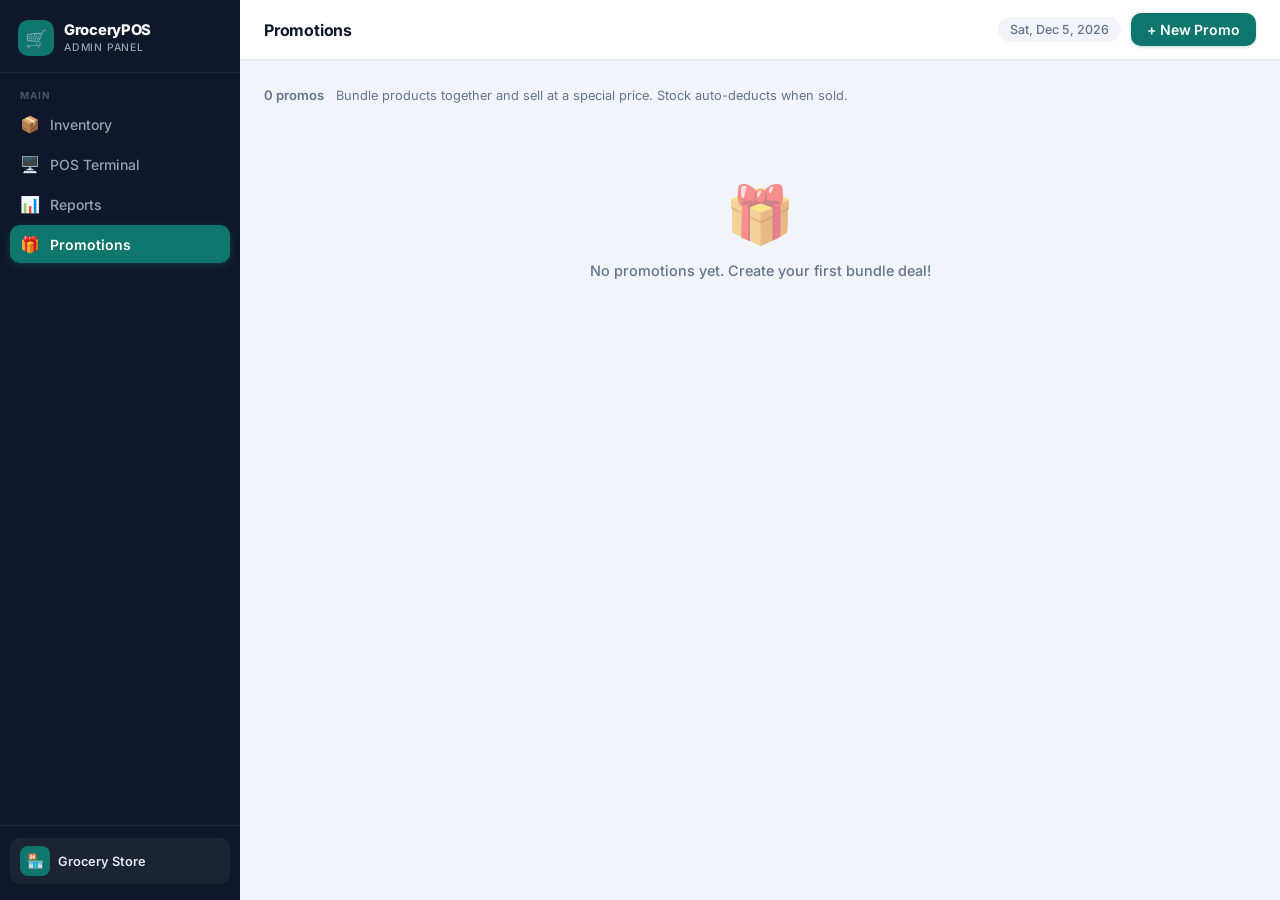
<file: promos.html>
<!DOCTYPE html>
<html lang="en">
<head>
  <meta charset="UTF-8" />
  <meta name="viewport" content="width=device-width, initial-scale=1.0" />
  <title>Promotions — GroceryPOS</title>
  <link rel="stylesheet" href="admin.css" />
  <style>
    /* ── Promos Grid ─────────────────────────────────────── */
    .promos-grid {
      display: grid;
      grid-template-columns: repeat(auto-fill, minmax(300px, 1fr));
      gap: 14px;
    }

    .promo-card {
      background: var(--surface);
      border: 1px solid var(--border-light);
      border-radius: var(--r-lg);
      box-shadow: var(--shadow);
      overflow: hidden;
      display: flex; flex-direction: column;
      transition: box-shadow 0.15s;
    }
    .promo-card:hover { box-shadow: 0 4px 18px rgba(0,0,0,0.1); }
    .promo-card.inactive { opacity: 0.6; }

    .promo-card-head {
      padding: 14px 16px 10px;
      display: flex; align-items: flex-start; justify-content: space-between; gap: 8px;
      border-bottom: 1px solid var(--border-light);
    }
    .promo-card-title-wrap { flex: 1; min-width: 0; }
    .promo-name { font-size: 1rem; font-weight: 800; color: var(--text); line-height: 1.2; }
    .promo-desc { font-size: 0.76rem; color: var(--text-muted); margin-top: 3px; }
    .inactive-badge {
      display: inline-block; font-size: 0.65rem; font-weight: 700;
      background: #FEE2E2; color: #DC2626; border-radius: 20px;
      padding: 1px 8px; margin-top: 3px; letter-spacing: 0.5px; text-transform: uppercase;
    }
    .promo-actions { display: flex; gap: 4px; flex-shrink: 0; }

    /* Bundle items inside card */
    .promo-items-list { padding: 10px 16px; flex: 1; }
    .promo-item-row {
      display: flex; align-items: center; gap: 6px;
      font-size: 0.81rem; padding: 4px 0;
      border-bottom: 1px solid var(--border-light);
    }
    .promo-item-row:last-child { border-bottom: none; }
    .pi-qty  { font-weight: 800; color: var(--primary); min-width: 22px; }
    .pi-name { flex: 1; color: var(--text); }
    .pi-price{ font-weight: 700; color: var(--text-muted); white-space: nowrap; }
    .promo-no-items { font-size: 0.78rem; color: var(--text-muted); font-style: italic; }

    /* Footer: pricing + stock */
    .promo-footer {
      padding: 10px 16px 14px;
      background: #FAFAFA;
      border-top: 1px solid var(--border-light);
      display: flex; align-items: center; justify-content: space-between; gap: 8px;
      flex-wrap: wrap;
    }
    .promo-pricing { display: flex; align-items: center; gap: 8px; flex-wrap: wrap; }
    .normal-price {
      font-size: 0.78rem; color: var(--text-muted); text-decoration: line-through; font-weight: 500;
    }
    .promo-price-tag {
      font-size: 1.25rem; font-weight: 900; color: var(--primary); letter-spacing: -0.5px;
    }
    .savings-badge {
      background: #DCFCE7; color: #166534; border: 1px solid #BBF7D0;
      font-size: 0.68rem; font-weight: 700; padding: 2px 8px;
      border-radius: 20px; letter-spacing: 0.3px;
    }
    .stock-badge {
      font-size: 0.71rem; font-weight: 700; padding: 3px 10px; border-radius: 20px;
    }
    .stock-badge.ok  { background: #F0FDFA; color: var(--primary-dark); border: 1px solid #CCFBF1; }
    .stock-badge.out { background: #FEF2F2; color: #DC2626; border: 1px solid #FECACA; }

    /* ── Promo Modal ─────────────────────────────────────── */
    .promo-modal { max-width: 680px; }

    .promo-form-top {
      display: grid; grid-template-columns: 1fr 1fr; gap: 12px;
      margin-bottom: 16px;
    }
    .promo-form-top .full { grid-column: 1 / -1; }

    .active-toggle-row {
      display: flex; align-items: center; gap: 10px;
      padding: 10px 0;
    }
    .toggle-switch {
      position: relative; width: 40px; height: 22px; cursor: pointer;
    }
    .toggle-switch input { opacity: 0; width: 0; height: 0; }
    .toggle-slider {
      position: absolute; inset: 0; background: #CBD5E1; border-radius: 22px;
      transition: background 0.2s;
    }
    .toggle-slider::before {
      content: ''; position: absolute; width: 16px; height: 16px;
      left: 3px; top: 3px; background: #fff; border-radius: 50%;
      transition: transform 0.2s; box-shadow: 0 1px 3px rgba(0,0,0,0.2);
    }
    .toggle-switch input:checked + .toggle-slider { background: var(--primary); }
    .toggle-switch input:checked + .toggle-slider::before { transform: translateX(18px); }
    .toggle-label { font-size: 0.84rem; font-weight: 600; color: var(--text); }

    /* Price row */
    .price-row { display: flex; align-items: center; gap: 10px; }
    .price-prefix {
      font-size: 1.1rem; font-weight: 700; color: var(--primary);
      background: #F0FDFA; border: 1px solid #CCFBF1; border-radius: var(--r);
      padding: 8px 12px; white-space: nowrap;
    }
    .normal-total-hint {
      font-size: 0.76rem; color: var(--text-muted); margin-top: 4px; font-weight: 500;
    }

    /* Divider */
    .modal-section-label {
      font-size: 0.68rem; font-weight: 700; text-transform: uppercase; letter-spacing: 0.6px;
      color: var(--text-muted); margin: 16px 0 8px;
    }

    /* Item search within modal */
    .bundle-picker-wrap {
      border: 1px solid var(--border); border-radius: var(--r-lg); overflow: hidden;
    }
    .bundle-search-bar {
      padding: 8px 12px;
      border-bottom: 1px solid var(--border-light);
      background: #FAFAFA;
    }
    .bundle-search-bar input {
      width: 100%; border: none; background: transparent;
      font-size: 0.86rem; font-family: inherit; color: var(--text); outline: none;
    }
    .bundle-search-results { max-height: 180px; overflow-y: auto; }
    .bundle-pick-item {
      padding: 9px 14px; cursor: pointer; border-bottom: 1px solid var(--border-light);
      transition: background 0.1s;
    }
    .bundle-pick-item:last-child { border-bottom: none; }
    .bundle-pick-item:hover { background: #F0FDFA; }
    .bpi-name { font-size: 0.84rem; font-weight: 700; color: var(--text); }
    .bpi-meta { font-size: 0.72rem; color: var(--text-muted); margin-top: 2px; }
    .bsr-empty { padding: 12px 14px; font-size: 0.8rem; color: var(--text-muted); font-style: italic; }

    /* Selected bundle items */
    .bundle-items-list { margin-top: 10px; }
    .bundle-empty-hint {
      font-size: 0.8rem; color: var(--text-muted); font-style: italic; padding: 6px 0;
    }
    .bundle-item-row {
      display: flex; align-items: center; justify-content: space-between; gap: 8px;
      padding: 8px 0; border-bottom: 1px solid var(--border-light);
    }
    .bundle-item-row:last-child { border-bottom: none; }
    .bir-info { flex: 1; min-width: 0; }
    .bir-name  { font-size: 0.84rem; font-weight: 700; color: var(--text); white-space: nowrap; overflow: hidden; text-overflow: ellipsis; }
    .bir-price { font-size: 0.75rem; color: var(--primary); font-weight: 700; margin-top: 2px; }
    .bir-controls { display: flex; align-items: center; gap: 6px; flex-shrink: 0; }
    .bir-qty-label { font-size: 0.7rem; color: var(--text-muted); font-weight: 600; }
    .bir-qty-input {
      width: 52px; padding: 5px 6px; border: 1px solid var(--border); border-radius: var(--r);
      font-size: 0.84rem; font-weight: 700; font-family: inherit; text-align: center;
      background: var(--bg); color: var(--text);
    }
    .bir-del {
      background: none; border: none; cursor: pointer; color: var(--danger);
      font-size: 0.8rem; padding: 4px 6px; border-radius: var(--r);
      transition: background 0.1s;
    }
    .bir-del:hover { background: #FEE2E2; }

    /* Empty state */
    .promos-empty { text-align: center; padding: 60px 20px; }
    .promos-empty .big-icon { font-size: 3.5rem; margin-bottom: 14px; opacity: 0.5; }
    .promos-empty p { font-size: 0.9rem; color: var(--text-muted); font-weight: 500; }

    @media (max-width: 600px) {
      .promo-form-top { grid-template-columns: 1fr; }
    }
  </style>
</head>
<body>

<div class="admin-wrap">

  <!-- ── Sidebar ─────────────────────────────────────────── -->
  <aside class="sidebar" id="sidebar">
    <div class="sidebar-logo">
      <div class="logo-icon">🛒</div>
      <div class="logo-text">
        <span class="logo-name">GroceryPOS</span>
        <span class="logo-sub">Admin Panel</span>
      </div>
    </div>

    <div class="sidebar-section">
      <div class="sidebar-section-label">Main</div>
      <a href="index.html" class="nav-item">
        <span class="nav-icon">📦</span>
        <span class="nav-label">Inventory</span>
      </a>
      <a href="pos.html" class="nav-item">
        <span class="nav-icon">🖥️</span>
        <span class="nav-label">POS Terminal</span>
      </a>
      <a href="reports.html" class="nav-item">
        <span class="nav-icon">📊</span>
        <span class="nav-label">Reports</span>
      </a>
      <a href="promos.html" class="nav-item active">
        <span class="nav-icon">🎁</span>
        <span class="nav-label">Promotions</span>
      </a>
    </div>

    <div class="sidebar-footer">
      <div class="sidebar-store">
        <div class="sidebar-store-avatar">🏪</div>
        <span class="sidebar-store-name" id="sidebarStoreName">Grocery Store</span>
      </div>
    </div>
  </aside>

  <!-- Overlay (mobile) -->
  <div class="sidebar-overlay" id="sidebarOverlay" onclick="closeSidebar()"></div>

  <!-- ── Main Area ───────────────────────────────────────── -->
  <div class="main-area">

    <!-- Topbar -->
    <div class="topbar">
      <button class="topbar-hamburger" id="hamburger" onclick="toggleSidebar()" aria-label="Menu">
        <svg width="20" height="20" viewBox="0 0 24 24" fill="none" stroke="currentColor" stroke-width="2" stroke-linecap="round">
          <line x1="3" y1="6"  x2="21" y2="6"/>
          <line x1="3" y1="12" x2="21" y2="12"/>
          <line x1="3" y1="18" x2="21" y2="18"/>
        </svg>
      </button>
      <span class="topbar-title">Promotions</span>
      <div class="topbar-right">
        <span class="topbar-date" id="currentDate"></span>
        <button class="btn btn-primary" onclick="openAddModal()">+ New Promo</button>
      </div>
    </div>

    <!-- Page Content -->
    <div class="page-content">

      <!-- Info bar -->
      <div style="display:flex;align-items:center;justify-content:space-between;margin-bottom:16px;flex-wrap:wrap;gap:8px;">
        <div>
          <span id="promoCount" style="font-size:0.82rem;color:var(--text-muted);font-weight:600"></span>
          <span style="font-size:0.8rem;color:var(--text-muted);margin-left:8px;">Bundle products together and sell at a special price. Stock auto-deducts when sold.</span>
        </div>
      </div>

      <!-- Promos grid -->
      <div class="promos-grid" id="promosGrid"></div>

      <!-- Empty -->
      <div class="promos-empty" id="emptyState" style="display:none">
        <div class="big-icon">🎁</div>
        <p>No promotions yet. Create your first bundle deal!</p>
      </div>

    </div>
  </div>
</div>

<!-- Toast -->
<div id="toastWrap" class="toast-wrap"></div>

<!-- ── Add/Edit Promo Modal ──────────────────────────────── -->
<div class="modal-overlay" id="promoModal">
  <div class="modal promo-modal">
    <div class="modal-header">
      <h2 id="modalTitle">New Promotion</h2>
      <button class="modal-close" onclick="closeModal()">✕</button>
    </div>
    <div class="modal-body">

      <!-- Basic info -->
      <div class="promo-form-top">
        <div class="form-group full">
          <label>Promotion Name *</label>
          <input type="text" id="fPromoName" placeholder="e.g. Weekend Bundle Deal" />
        </div>
        <div class="form-group full">
          <label>Description</label>
          <input type="text" id="fPromoDesc" placeholder="Optional short description…" />
        </div>
        <div class="form-group">
          <label>Promo Price (₱) *</label>
          <div class="price-row">
            <span class="price-prefix">₱</span>
            <input type="number" id="fPromoPrice" min="0" step="0.01" placeholder="0.00" style="flex:1" oninput="updateNormalTotal()" />
          </div>
          <div class="normal-total-hint" id="normalTotalSugg"></div>
        </div>
        <div class="form-group">
          <label>Status</label>
          <div class="active-toggle-row">
            <label class="toggle-switch">
              <input type="checkbox" id="fPromoActive" checked />
              <span class="toggle-slider"></span>
            </label>
            <span class="toggle-label">Active (visible in POS)</span>
          </div>
        </div>
      </div>

      <!-- Product picker -->
      <div class="modal-section-label">📦 Bundle Products</div>

      <div class="bundle-picker-wrap">
        <div class="bundle-search-bar">
          <input type="text" id="bundleItemSearch" placeholder="Search inventory to add products…"
                 oninput="renderBundleSearch(this.value)" />
        </div>
        <div class="bundle-search-results" id="bundleSearchResults"></div>
      </div>

      <!-- Selected items -->
      <div class="bundle-items-list" id="bundleItemsList">
        <div class="bundle-empty-hint">No products added yet — search and click to add</div>
      </div>

    </div>
    <div class="modal-footer">
      <button class="btn btn-ghost" onclick="closeModal()">Cancel</button>
      <button class="btn btn-primary" onclick="savePromo()">💾 Save Promotion</button>
    </div>
  </div>
</div>

<!-- ── Delete Confirm ─────────────────────────────────────── -->
<div class="modal-overlay" id="confirmModal">
  <div class="confirm-modal">
    <span class="icon">🗑️</span>
    <h3>Delete Promotion?</h3>
    <p id="confirmText">This action cannot be undone.</p>
    <div class="confirm-btns">
      <button class="btn btn-ghost" onclick="closeConfirm()">Cancel</button>
      <button class="btn btn-danger" onclick="confirmDelete()">Delete</button>
    </div>
  </div>
</div>

<script src="promos.js"></script>
<script>
  function toggleSidebar() {
    document.getElementById('sidebar').classList.toggle('open');
    document.getElementById('sidebarOverlay').classList.toggle('show');
  }
  function closeSidebar() {
    document.getElementById('sidebar').classList.remove('open');
    document.getElementById('sidebarOverlay').classList.remove('show');
  }
  (function() {
    const s  = JSON.parse(localStorage.getItem('grocery_pos_settings') || '{}');
    const el = document.getElementById('sidebarStoreName');
    if (el && s.storeName) el.textContent = s.storeName;
  })();
  // Modal overlay close
  document.getElementById('promoModal').addEventListener('click', function(e) {
    if (e.target === this) closeModal();
  });
  document.getElementById('confirmModal').addEventListener('click', function(e) {
    if (e.target === this) closeConfirm();
  });
</script>
</body>
</html>
</file>
<file: admin.css>
@import url('https://fonts.googleapis.com/css2?family=Inter:wght@400;500;600;700;800;900&display=swap');

*, *::before, *::after { box-sizing: border-box; margin: 0; padding: 0; }

:root {
  /* Brand */
  --primary:       #0F766E;
  --primary-light: #14B8A6;
  --primary-dark:  #0D5C55;
  --accent:        #2DD4BF;

  /* Sidebar */
  --sidebar-bg:    #0F172A;
  --sidebar-w:     240px;
  --sidebar-item:  rgba(255,255,255,0.06);
  --sidebar-hover: rgba(255,255,255,0.1);
  --sidebar-active:#0F766E;
  --sidebar-text:  #94A3B8;
  --sidebar-text-active: #ffffff;

  /* Surface */
  --bg:            #F1F5F9;
  --surface:       #FFFFFF;
  --border:        #E2E8F0;
  --border-light:  #F1F5F9;

  /* Text */
  --text:          #0F172A;
  --text-muted:    #64748B;
  --text-light:    #94A3B8;

  /* Status */
  --danger:  #EF4444;
  --warn:    #F59E0B;
  --safe:    #10B981;
  --info:    #3B82F6;

  /* Shadows */
  --shadow-xs: 0 1px 2px rgba(0,0,0,0.05);
  --shadow-sm: 0 1px 3px rgba(0,0,0,0.08), 0 1px 2px rgba(0,0,0,0.05);
  --shadow:    0 4px 6px -1px rgba(0,0,0,0.07), 0 2px 4px -1px rgba(0,0,0,0.04);
  --shadow-md: 0 10px 24px rgba(0,0,0,0.09);
  --shadow-lg: 0 20px 48px rgba(0,0,0,0.15);

  /* Radii */
  --r-sm:  6px;
  --r:     10px;
  --r-lg:  14px;
  --r-xl:  18px;

  /* Topbar */
  --topbar-h: 60px;
}

/* ════════════════════════════════════════
   BASE
   ════════════════════════════════════════ */
body {
  font-family: 'Inter', system-ui, sans-serif;
  background: var(--bg);
  color: var(--text);
  min-height: 100vh;
  -webkit-font-smoothing: antialiased;
}

/* ════════════════════════════════════════
   LAYOUT SHELL
   ════════════════════════════════════════ */
.admin-wrap {
  display: flex;
  min-height: 100vh;
}

/* ── Sidebar ────────────────────────────────────────────── */
.sidebar {
  width: var(--sidebar-w);
  background: var(--sidebar-bg);
  display: flex;
  flex-direction: column;
  position: fixed;
  top: 0; left: 0; bottom: 0;
  z-index: 300;
  transition: transform 0.28s cubic-bezier(0.4,0,0.2,1);
  overflow-y: auto;
  overflow-x: hidden;
}

.sidebar-logo {
  display: flex;
  align-items: center;
  gap: 10px;
  padding: 20px 18px 16px;
  border-bottom: 1px solid rgba(255,255,255,0.07);
  flex-shrink: 0;
}
.sidebar-logo .logo-icon {
  width: 36px; height: 36px;
  background: var(--primary);
  border-radius: 10px;
  display: flex; align-items: center; justify-content: center;
  font-size: 1.1rem;
  flex-shrink: 0;
}
.sidebar-logo .logo-text {
  display: flex;
  flex-direction: column;
}
.sidebar-logo .logo-name {
  font-size: 0.92rem;
  font-weight: 800;
  color: #F8FAFC;
  letter-spacing: -0.3px;
  line-height: 1.1;
}
.sidebar-logo .logo-sub {
  font-size: 0.65rem;
  color: var(--sidebar-text);
  font-weight: 500;
  text-transform: uppercase;
  letter-spacing: 0.8px;
  margin-top: 2px;
}

.sidebar-section {
  padding: 16px 10px 6px;
  flex: 1;
}
.sidebar-section-label {
  font-size: 0.62rem;
  font-weight: 700;
  color: #475569;
  text-transform: uppercase;
  letter-spacing: 1px;
  padding: 0 10px;
  margin-bottom: 4px;
}

.nav-item {
  display: flex;
  align-items: center;
  gap: 10px;
  padding: 9px 10px;
  border-radius: var(--r);
  color: var(--sidebar-text);
  text-decoration: none;
  font-size: 0.875rem;
  font-weight: 500;
  transition: all 0.15s;
  margin-bottom: 2px;
  cursor: pointer;
  border: none;
  background: none;
  width: 100%;
  text-align: left;
}
.nav-item:hover {
  background: var(--sidebar-hover);
  color: #E2E8F0;
}
.nav-item.active {
  background: var(--sidebar-active);
  color: #fff;
  font-weight: 600;
  box-shadow: 0 2px 8px rgba(15,118,110,0.4);
}
.nav-item .nav-icon {
  width: 20px;
  text-align: center;
  font-size: 1rem;
  flex-shrink: 0;
}
.nav-item .nav-label { flex: 1; }
.nav-item .nav-badge {
  background: var(--danger);
  color: #fff;
  font-size: 0.65rem;
  font-weight: 700;
  padding: 1px 7px;
  border-radius: 20px;
  min-width: 18px;
  text-align: center;
}
.nav-item.active .nav-badge { background: rgba(255,255,255,0.3); }

.sidebar-divider {
  height: 1px;
  background: rgba(255,255,255,0.07);
  margin: 10px 10px;
}

.sidebar-footer {
  padding: 12px 10px 16px;
  border-top: 1px solid rgba(255,255,255,0.07);
  flex-shrink: 0;
}
.sidebar-store {
  display: flex;
  align-items: center;
  gap: 8px;
  padding: 8px 10px;
  border-radius: var(--r);
  background: rgba(255,255,255,0.05);
}
.sidebar-store-avatar {
  width: 30px; height: 30px;
  background: var(--primary);
  border-radius: 8px;
  display: flex; align-items: center; justify-content: center;
  font-size: 0.85rem;
  flex-shrink: 0;
}
.sidebar-store-name {
  font-size: 0.8rem;
  font-weight: 600;
  color: #E2E8F0;
  white-space: nowrap;
  overflow: hidden;
  text-overflow: ellipsis;
}

/* Overlay (mobile) */
.sidebar-overlay {
  display: none;
  position: fixed;
  inset: 0;
  background: rgba(0,0,0,0.5);
  z-index: 299;
  backdrop-filter: blur(2px);
}
.sidebar-overlay.show { display: block; }

/* ── Main area ──────────────────────────────────────────── */
.main-area {
  margin-left: var(--sidebar-w);
  flex: 1;
  display: flex;
  flex-direction: column;
  min-width: 0;
}

/* ── Topbar ─────────────────────────────────────────────── */
.topbar {
  height: var(--topbar-h);
  background: var(--surface);
  border-bottom: 1px solid var(--border);
  display: flex;
  align-items: center;
  padding: 0 24px;
  gap: 14px;
  position: sticky;
  top: 0;
  z-index: 200;
  box-shadow: var(--shadow-xs);
}

.topbar-hamburger {
  display: none;
  background: none;
  border: none;
  cursor: pointer;
  padding: 4px;
  color: var(--text-muted);
  border-radius: var(--r-sm);
  flex-shrink: 0;
}
.topbar-hamburger:hover { background: var(--border-light); }
.topbar-hamburger svg { display: block; }

.topbar-title {
  font-size: 1rem;
  font-weight: 700;
  color: var(--text);
  letter-spacing: -0.2px;
  flex: 1;
}

.topbar-right {
  display: flex;
  align-items: center;
  gap: 10px;
}

.topbar-date {
  font-size: 0.78rem;
  color: var(--text-muted);
  font-weight: 500;
  background: var(--border-light);
  padding: 5px 12px;
  border-radius: 20px;
  white-space: nowrap;
}

/* ── Page Content ───────────────────────────────────────── */
.page-content {
  flex: 1;
  padding: 24px;
  max-width: 1440px;
  width: 100%;
  margin: 0 auto;
}

/* ════════════════════════════════════════
   COMPONENTS
   ════════════════════════════════════════ */

/* ── Buttons ────────────────────────────────────────────── */
.btn {
  padding: 8px 16px;
  border: none;
  border-radius: var(--r);
  font-size: 0.875rem;
  font-weight: 600;
  font-family: inherit;
  cursor: pointer;
  transition: all 0.15s;
  white-space: nowrap;
  display: inline-flex;
  align-items: center;
  gap: 6px;
  letter-spacing: -0.1px;
}
.btn:active { transform: scale(0.97); }

.btn-primary {
  background: var(--primary);
  color: #fff;
  box-shadow: 0 1px 3px rgba(15,118,110,0.3);
}
.btn-primary:hover { background: var(--primary-dark); box-shadow: 0 4px 12px rgba(15,118,110,0.35); }

.btn-danger  { background: var(--danger); color: #fff; }
.btn-danger:hover { filter: brightness(0.92); }

.btn-warn    { background: var(--warn); color: #fff; }
.btn-warn:hover { filter: brightness(0.92); }

.btn-ghost {
  background: var(--border-light);
  color: var(--text-muted);
  border: 1px solid var(--border);
}
.btn-ghost:hover { background: var(--border); color: var(--text); }

.btn-excel { background: #166534; color: #fff; }
.btn-excel:hover { background: #14532D; }

.btn-pdf { background: #B91C1C; color: #fff; }
.btn-pdf:hover { background: #991B1B; }

/* ── Page Header Row ────────────────────────────────────── */
.page-header {
  display: flex;
  align-items: center;
  justify-content: space-between;
  gap: 16px;
  margin-bottom: 20px;
  flex-wrap: wrap;
}
.page-header h2 {
  font-size: 1.25rem;
  font-weight: 800;
  color: var(--text);
  letter-spacing: -0.4px;
}
.page-header-sub {
  font-size: 0.8rem;
  color: var(--text-muted);
  font-weight: 500;
  margin-top: 2px;
}
.page-header-actions {
  display: flex;
  align-items: center;
  gap: 8px;
  flex-wrap: wrap;
}

/* ── Stats Grid ─────────────────────────────────────────── */
.stats-grid {
  display: grid;
  grid-template-columns: repeat(4, 1fr);
  gap: 14px;
  margin-bottom: 20px;
}
.stat-card {
  background: var(--surface);
  border-radius: var(--r-lg);
  padding: 18px 20px;
  box-shadow: var(--shadow);
  display: flex;
  align-items: center;
  justify-content: space-between;
  gap: 10px;
  border: 1px solid var(--border-light);
  transition: box-shadow 0.2s, transform 0.2s;
}
.stat-card:hover { box-shadow: var(--shadow-md); transform: translateY(-1px); }
.stat-info p {
  font-size: 0.68rem;
  font-weight: 700;
  color: var(--text-muted);
  text-transform: uppercase;
  letter-spacing: 0.6px;
  margin-bottom: 5px;
}
.stat-info h2 {
  font-size: 1.9rem;
  font-weight: 900;
  line-height: 1;
  letter-spacing: -1.5px;
}
.stat-info h2.c-total   { color: var(--info); }
.stat-info h2.c-fresh   { color: var(--safe); }
.stat-info h2.c-warning { color: var(--warn); }
.stat-info h2.c-expired { color: var(--danger); }
.stat-icon {
  width: 48px; height: 48px;
  border-radius: 12px;
  display: flex; align-items: center; justify-content: center;
  font-size: 1.4rem;
  flex-shrink: 0;
}
.stat-icon.total   { background: #EFF6FF; }
.stat-icon.fresh   { background: #ECFDF5; }
.stat-icon.warning { background: #FFFBEB; }
.stat-icon.expired { background: #FEF2F2; }

/* ── Alert Banner ───────────────────────────────────────── */
.alert-banner {
  background: #FFFBEB;
  border: 1px solid #FDE68A;
  border-left: 4px solid var(--warn);
  border-radius: var(--r);
  padding: 12px 16px;
  margin-bottom: 18px;
  display: none;
  align-items: center;
  gap: 10px;
  font-size: 0.875rem;
}
.alert-banner.show { display: flex; }
.alert-banner strong { color: #92400E; }

/* ── Card / Panel ───────────────────────────────────────── */
.card {
  background: var(--surface);
  border-radius: var(--r-lg);
  border: 1px solid var(--border-light);
  box-shadow: var(--shadow);
  overflow: hidden;
}
.card-head {
  display: flex;
  align-items: center;
  justify-content: space-between;
  padding: 13px 18px;
  border-bottom: 1px solid var(--border-light);
  background: #FAFAFA;
  gap: 10px;
}
.card-head h3 {
  font-size: 0.82rem;
  font-weight: 700;
  color: var(--text);
  text-transform: uppercase;
  letter-spacing: 0.5px;
}

/* ── Toolbar ────────────────────────────────────────────── */
.toolbar {
  background: var(--surface);
  border-radius: var(--r-lg);
  padding: 12px 16px;
  box-shadow: var(--shadow);
  margin-bottom: 18px;
  display: flex;
  flex-wrap: wrap;
  gap: 8px;
  align-items: center;
  border: 1px solid var(--border-light);
}
.toolbar input[type="text"] {
  flex: 1; min-width: 200px;
  padding: 8px 13px 8px 36px;
  border: 1.5px solid var(--border);
  border-radius: var(--r);
  font-size: 0.875rem;
  font-family: inherit;
  outline: none;
  transition: border-color 0.15s, box-shadow 0.15s;
  background: var(--bg) url("data:image/svg+xml,%3Csvg xmlns='http://www.w3.org/2000/svg' width='15' height='15' fill='none' viewBox='0 0 24 24'%3E%3Ccircle cx='11' cy='11' r='7' stroke='%2394A3B8' stroke-width='2'/%3E%3Cpath d='M20 20l-3-3' stroke='%2394A3B8' stroke-width='2' stroke-linecap='round'/%3E%3C/svg%3E") no-repeat 10px center;
  color: var(--text);
}
.toolbar input[type="text"]:focus {
  border-color: var(--primary);
  box-shadow: 0 0 0 3px rgba(15,118,110,0.1);
  background-color: var(--surface);
}
.toolbar select {
  padding: 8px 30px 8px 11px;
  border: 1.5px solid var(--border);
  border-radius: var(--r);
  font-size: 0.875rem;
  font-family: inherit;
  background: var(--bg);
  color: var(--text);
  cursor: pointer;
  outline: none;
  appearance: none;
  background-image: url("data:image/svg+xml,%3Csvg xmlns='http://www.w3.org/2000/svg' width='11' height='11' viewBox='0 0 24 24' fill='none'%3E%3Cpath d='M6 9l6 6 6-6' stroke='%2364748B' stroke-width='2' stroke-linecap='round' stroke-linejoin='round'/%3E%3C/svg%3E");
  background-repeat: no-repeat;
  background-position: right 10px center;
}
.toolbar select:focus { border-color: var(--primary); }
.toolbar-divider {
  width: 1px; height: 28px;
  background: var(--border);
  flex-shrink: 0;
}

/* ── Items Grid ─────────────────────────────────────────── */
.items-grid {
  display: grid;
  grid-template-columns: repeat(auto-fill, minmax(270px, 1fr));
  gap: 14px;
}
.item-card {
  background: var(--surface);
  border-radius: var(--r-lg);
  box-shadow: var(--shadow);
  overflow: hidden;
  transition: transform 0.18s, box-shadow 0.18s;
  position: relative;
  border: 1px solid var(--border-light);
}
.item-card:hover { transform: translateY(-2px); box-shadow: var(--shadow-md); }
.item-card::before {
  content: '';
  position: absolute;
  left: 0; top: 0; bottom: 0;
  width: 4px;
}
.item-card.status-fresh::before   { background: var(--safe); }
.item-card.status-warning::before { background: var(--warn); }
.item-card.status-expired::before { background: var(--danger); }

.card-img { width: 100%; height: 140px; overflow: hidden; background: var(--bg); }
.card-img img { width: 100%; height: 100%; object-fit: cover; display: block; }

.card-header {
  padding: 14px 14px 8px 18px;
  display: flex;
  align-items: flex-start;
  justify-content: space-between;
  gap: 8px;
}
.card-emoji { font-size: 1.9rem; line-height: 1; flex-shrink: 0; }
.card-title { flex: 1; min-width: 0; }
.card-title h3 {
  font-size: 0.92rem;
  font-weight: 700;
  color: var(--text);
  white-space: nowrap;
  overflow: hidden;
  text-overflow: ellipsis;
}
.card-title p { font-size: 0.73rem; color: var(--text-muted); margin-top: 2px; font-weight: 500; }
.card-actions { display: flex; gap: 4px; flex-shrink: 0; }
.icon-btn {
  width: 28px; height: 28px;
  border: none; border-radius: var(--r-sm);
  display: flex; align-items: center; justify-content: center;
  cursor: pointer; font-size: 0.78rem;
  transition: all 0.15s;
}
.icon-btn.edit   { background: #EFF6FF; color: var(--info); }
.icon-btn.edit:hover { background: #DBEAFE; }
.icon-btn.delete { background: #FEF2F2; color: var(--danger); }
.icon-btn.delete:hover { background: #FEE2E2; }
.icon-btn.qr     { background: #F5F3FF; color: #7C3AED; font-size: 0.58rem; font-weight: 800; }
.icon-btn.qr:hover { background: #EDE9FE; }

.card-body { padding: 0 14px 12px 18px; }
.card-row {
  display: flex;
  justify-content: space-between;
  align-items: center;
  padding: 5px 0;
  border-bottom: 1px solid var(--border-light);
  font-size: 0.82rem;
}
.card-row:last-child { border-bottom: none; }
.card-row .label { color: var(--text-muted); font-weight: 500; }
.card-row .value { font-weight: 600; }

.exp-badge {
  display: inline-flex; align-items: center; gap: 4px;
  padding: 2px 9px;
  border-radius: 20px;
  font-size: 0.7rem;
  font-weight: 700;
}
.exp-badge.fresh   { background: #ECFDF5; color: #065F46; }
.exp-badge.warning { background: #FFFBEB; color: #92400E; }
.exp-badge.expired { background: #FEF2F2; color: #991B1B; }

/* ── Empty State ─────────────────────────────────────────── */
.empty-state {
  text-align: center;
  padding: 72px 20px;
  color: var(--text-muted);
  display: none;
}
.empty-state .big-icon { font-size: 4rem; margin-bottom: 14px; opacity: 0.4; }
.empty-state p { font-size: 0.95rem; font-weight: 500; }

/* ── Modal ──────────────────────────────────────────────── */
.modal-overlay {
  position: fixed; inset: 0;
  background: rgba(15,23,42,0.55);
  backdrop-filter: blur(3px);
  display: none; align-items: center; justify-content: center;
  z-index: 500;
  padding: 20px;
}
.modal-overlay.open { display: flex; }
.modal {
  background: var(--surface);
  border-radius: var(--r-xl);
  width: 100%; max-width: 520px;
  box-shadow: var(--shadow-lg);
  overflow: hidden;
  animation: modalIn 0.22s cubic-bezier(0.34,1.4,0.64,1);
  max-height: 93vh;
  display: flex;
  flex-direction: column;
}
@keyframes modalIn {
  from { transform: translateY(20px) scale(0.97); opacity: 0; }
  to   { transform: translateY(0) scale(1); opacity: 1; }
}
.modal-header {
  background: var(--sidebar-bg);
  color: #fff;
  padding: 16px 20px;
  display: flex;
  align-items: center;
  justify-content: space-between;
  flex-shrink: 0;
}
.modal-header h2 { font-size: 0.97rem; font-weight: 700; }
.modal-close {
  background: rgba(255,255,255,0.1);
  border: 1px solid rgba(255,255,255,0.15);
  border-radius: var(--r-sm);
  color: #94A3B8;
  width: 28px; height: 28px;
  cursor: pointer; font-size: 0.95rem;
  display: flex; align-items: center; justify-content: center;
}
.modal-close:hover { background: rgba(255,255,255,0.2); color: #fff; }
.modal-body { padding: 20px; overflow-y: auto; flex: 1; }
.form-grid { display: grid; grid-template-columns: 1fr 1fr; gap: 14px; }
.form-group { display: flex; flex-direction: column; gap: 5px; }
.form-group.full { grid-column: 1 / -1; }
.form-group label {
  font-size: 0.72rem;
  font-weight: 700;
  color: var(--text-muted);
  text-transform: uppercase;
  letter-spacing: 0.5px;
}
.form-group input,
.form-group select {
  padding: 8px 11px;
  border: 1.5px solid var(--border);
  border-radius: var(--r);
  font-size: 0.875rem;
  font-family: inherit;
  outline: none;
  transition: border-color 0.15s, box-shadow 0.15s;
  background: #fff;
  color: var(--text);
}
.form-group input:focus,
.form-group select:focus {
  border-color: var(--primary);
  box-shadow: 0 0 0 3px rgba(15,118,110,0.1);
}
.modal-footer {
  padding: 13px 20px;
  border-top: 1px solid var(--border-light);
  display: flex;
  justify-content: flex-end;
  gap: 8px;
  flex-shrink: 0;
  background: #FAFAFA;
}

/* ── Confirm Modal ──────────────────────────────────────── */
.confirm-modal {
  background: var(--surface);
  border-radius: var(--r-xl);
  width: 100%; max-width: 360px;
  box-shadow: var(--shadow-lg);
  padding: 32px 28px 28px;
  text-align: center;
  animation: modalIn 0.22s cubic-bezier(0.34,1.4,0.64,1);
}
.confirm-modal .icon { font-size: 2.8rem; margin-bottom: 12px; display: block; }
.confirm-modal h3 { font-size: 1.05rem; font-weight: 700; margin-bottom: 8px; }
.confirm-modal p  { font-size: 0.875rem; color: var(--text-muted); margin-bottom: 24px; line-height: 1.5; }
.confirm-btns { display: flex; gap: 10px; justify-content: center; }

/* ── Image Capture ──────────────────────────────────────── */
.img-capture-area {
  border: 2px dashed var(--border);
  border-radius: var(--r);
  padding: 14px;
  display: flex; flex-direction: column; align-items: center; gap: 10px;
  background: var(--bg);
}
.img-capture-area:hover { border-color: var(--primary); }
.img-preview {
  width: 100%; display: flex; align-items: center; justify-content: center;
  border-radius: var(--r-sm); overflow: hidden; min-height: 80px;
}
.img-preview img { max-width: 100%; max-height: 180px; object-fit: contain; border-radius: var(--r-sm); display: block; }
.img-preview-placeholder { color: var(--text-light); font-size: 2.5rem; }
.img-btns { display: flex; gap: 8px; flex-wrap: wrap; justify-content: center; }
.img-btn-label {
  padding: 7px 14px;
  background: var(--surface);
  color: var(--text-muted);
  border-radius: var(--r);
  font-size: 0.82rem;
  font-weight: 600;
  cursor: pointer;
  border: 1.5px solid var(--border);
  font-family: inherit;
  transition: all 0.15s;
}
.img-btn-label:hover { border-color: var(--primary); color: var(--primary); }
.img-clear-btn {
  font-size: 0.78rem; color: var(--danger); background: none;
  border: none; cursor: pointer; font-family: inherit; font-weight: 500;
}
.img-clear-btn:hover { text-decoration: underline; }

/* ── Toast ──────────────────────────────────────────────── */
.toast-wrap {
  position: fixed;
  bottom: 24px; right: 24px;
  z-index: 9999;
  display: flex; flex-direction: column; gap: 8px;
}
.toast {
  background: var(--sidebar-bg);
  color: #fff;
  padding: 11px 18px;
  border-radius: var(--r);
  font-size: 0.84rem;
  font-weight: 600;
  box-shadow: var(--shadow-md);
  opacity: 0;
  transform: translateX(20px);
  transition: all 0.25s ease;
  max-width: 280px;
  font-family: inherit;
}
.toast.show { opacity: 1; transform: translateX(0); }
.toast.t-ok   { background: var(--primary); }
.toast.t-err  { background: #DC2626; }
.toast.t-warn { background: #D97706; }

/* ════════════════════════════════════════
   RESPONSIVE
   ════════════════════════════════════════ */

/* Tablet — collapse sidebar off-screen */
@media (max-width: 1024px) {
  .sidebar {
    transform: translateX(-100%);
  }
  .sidebar.open {
    transform: translateX(0);
    box-shadow: 4px 0 24px rgba(0,0,0,0.3);
  }
  .main-area { margin-left: 0; }
  .topbar-hamburger { display: flex; }
  .stats-grid { grid-template-columns: repeat(2, 1fr); }

  /* Touch-friendly toolbar */
  .toolbar { gap: 10px; padding: 12px 14px; }
  .toolbar input[type="text"] {
    min-width: 160px;
    height: 44px;
    font-size: 0.9rem;
  }
  .toolbar select {
    height: 44px;
    font-size: 0.9rem;
    flex: 1;
    min-width: 110px;
  }
  .toolbar .btn { height: 44px; padding: 0 16px; }

  /* Touch-friendly form inputs in modals */
  .form-group input,
  .form-group select { min-height: 44px; padding: 10px 12px; font-size: 0.9rem; }

  /* Larger modal close button for touch */
  .modal-close { width: 34px; height: 34px; font-size: 1rem; }

  /* Ensure modal scrolls properly on tablet */
  .modal { max-height: 90vh; }
  .modal-body { -webkit-overflow-scrolling: touch; }

  /* Items grid — 2 columns on tablet */
  .items-grid { grid-template-columns: repeat(auto-fill, minmax(280px, 1fr)); }
}

@media (max-width: 768px) {
  .page-content { padding: 16px; }
  .stats-grid { gap: 10px; margin-bottom: 16px; }
  .stat-card  { padding: 14px 16px; }
  .stat-icon  { width: 42px; height: 42px; font-size: 1.2rem; }
  .stat-info h2 { font-size: 1.6rem; }
  .toolbar { padding: 10px 12px; flex-wrap: wrap; }
  /* Search takes full width on its own row */
  .toolbar input[type="text"] { min-width: 100%; order: -1; flex: 1 1 100%; }
  /* Scan QR and selects share the second row */
  .toolbar .btn { flex: 0 0 auto; }
  .toolbar select { flex: 1 1 0; min-width: 90px; }
  .toolbar-divider { display: none; }
  .items-grid { grid-template-columns: repeat(auto-fill, minmax(230px, 1fr)); }
}

@media (max-width: 600px) {
  .topbar { padding: 0 14px; }
  .topbar-date { display: none; }
  .stats-grid { grid-template-columns: repeat(2, 1fr); gap: 8px; }
  .stat-card  { padding: 12px 14px; gap: 8px; }
  .stat-icon  { width: 36px; height: 36px; font-size: 1rem; }
  .stat-info h2 { font-size: 1.4rem; }
  .stat-info p  { font-size: 0.65rem; }
  .items-grid { grid-template-columns: 1fr; }
  .btn { padding: 8px 13px; font-size: 0.82rem; }
  .modal-overlay { padding: 0; align-items: flex-end; }
  .modal {
    border-radius: var(--r-xl) var(--r-xl) 0 0;
    max-width: 100% !important;
    max-height: 94vh !important;
    animation: modalSlideUp 0.25s ease;
  }
  @keyframes modalSlideUp {
    from { transform: translateY(100%); }
    to   { transform: translateY(0); }
  }
  .confirm-modal { border-radius: var(--r-xl) var(--r-xl) 0 0; max-width: 100% !important; }
  #confirmModal.open,
  #qrModal.open,
  #importModal.open { align-items: flex-end; }
  #qrModal .modal   { border-radius: var(--r-xl) var(--r-xl) 0 0; }
  .form-grid { grid-template-columns: 1fr; }
  .toast-wrap { bottom: 16px; right: 12px; left: 12px; }
  .toast { max-width: 100%; text-align: center; }
}

@media (max-width: 400px) {
  .stat-info h2 { font-size: 1.2rem; }
}
</file>
